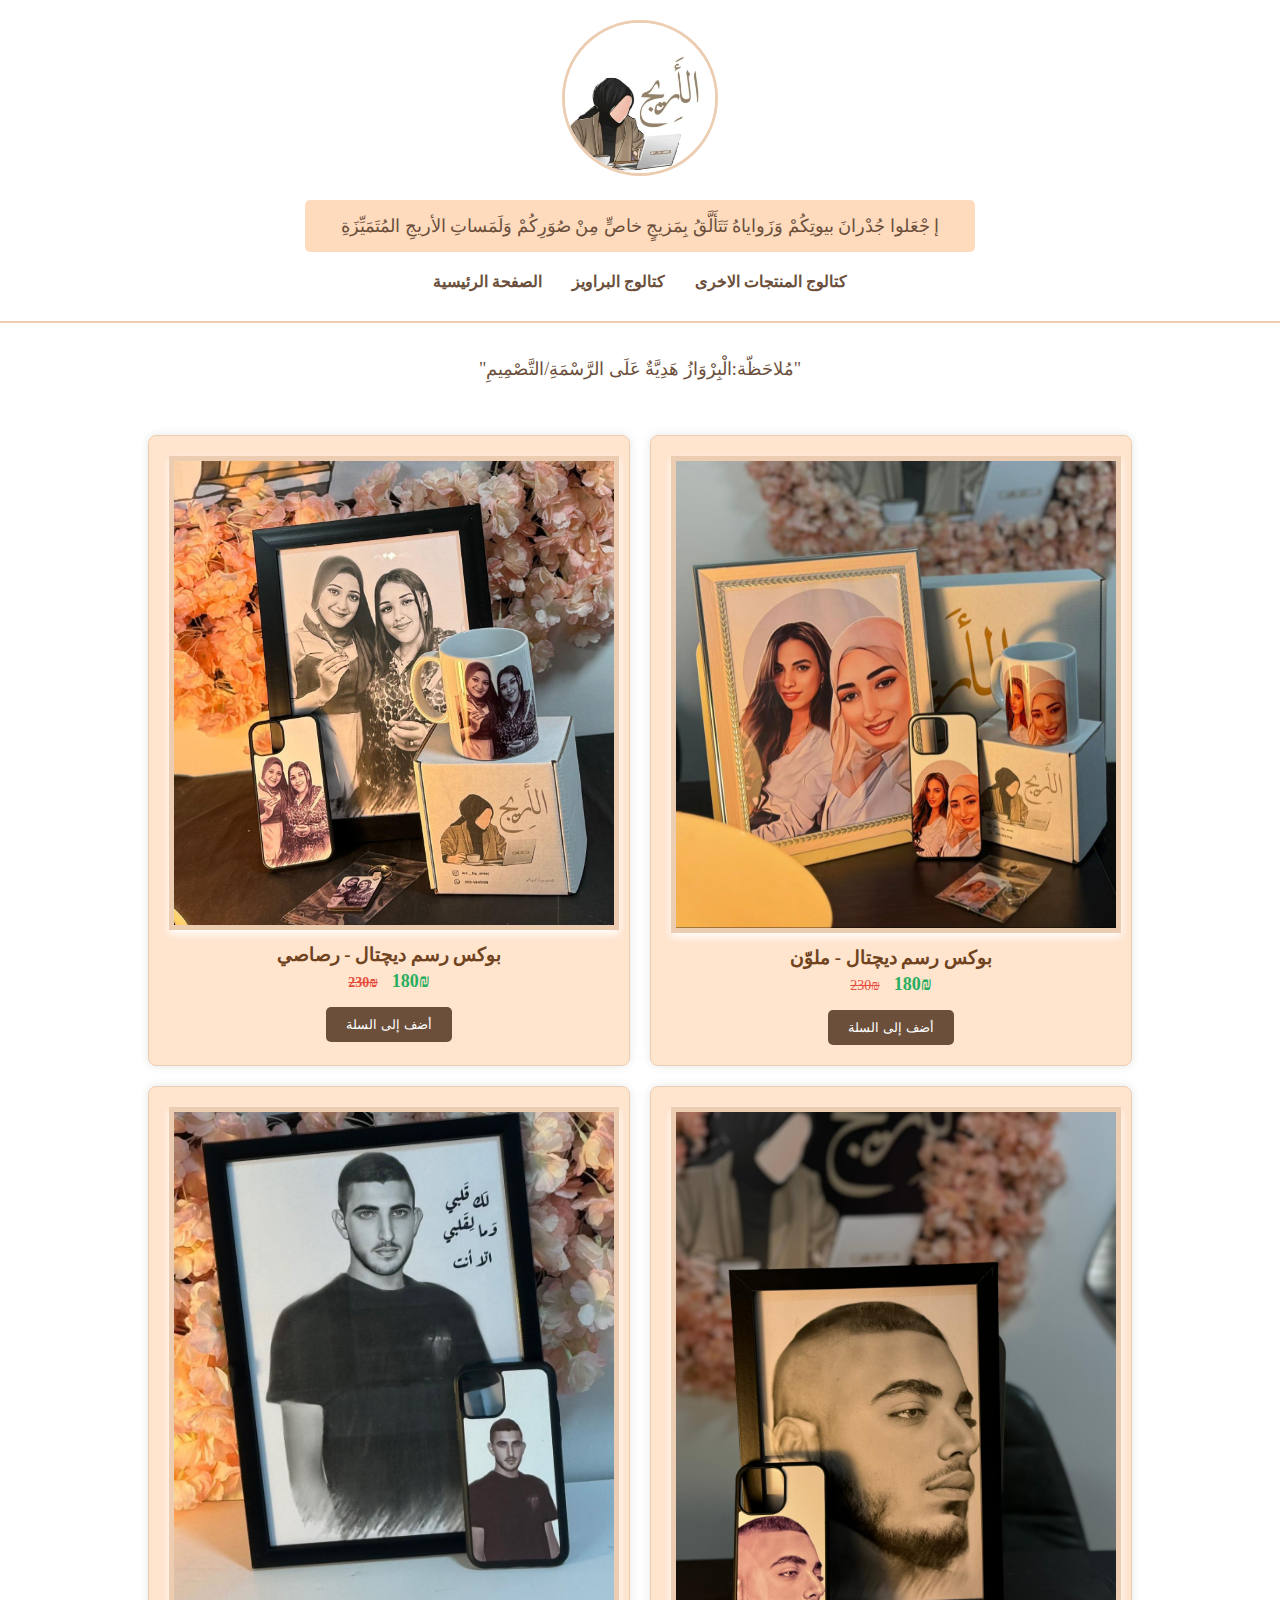
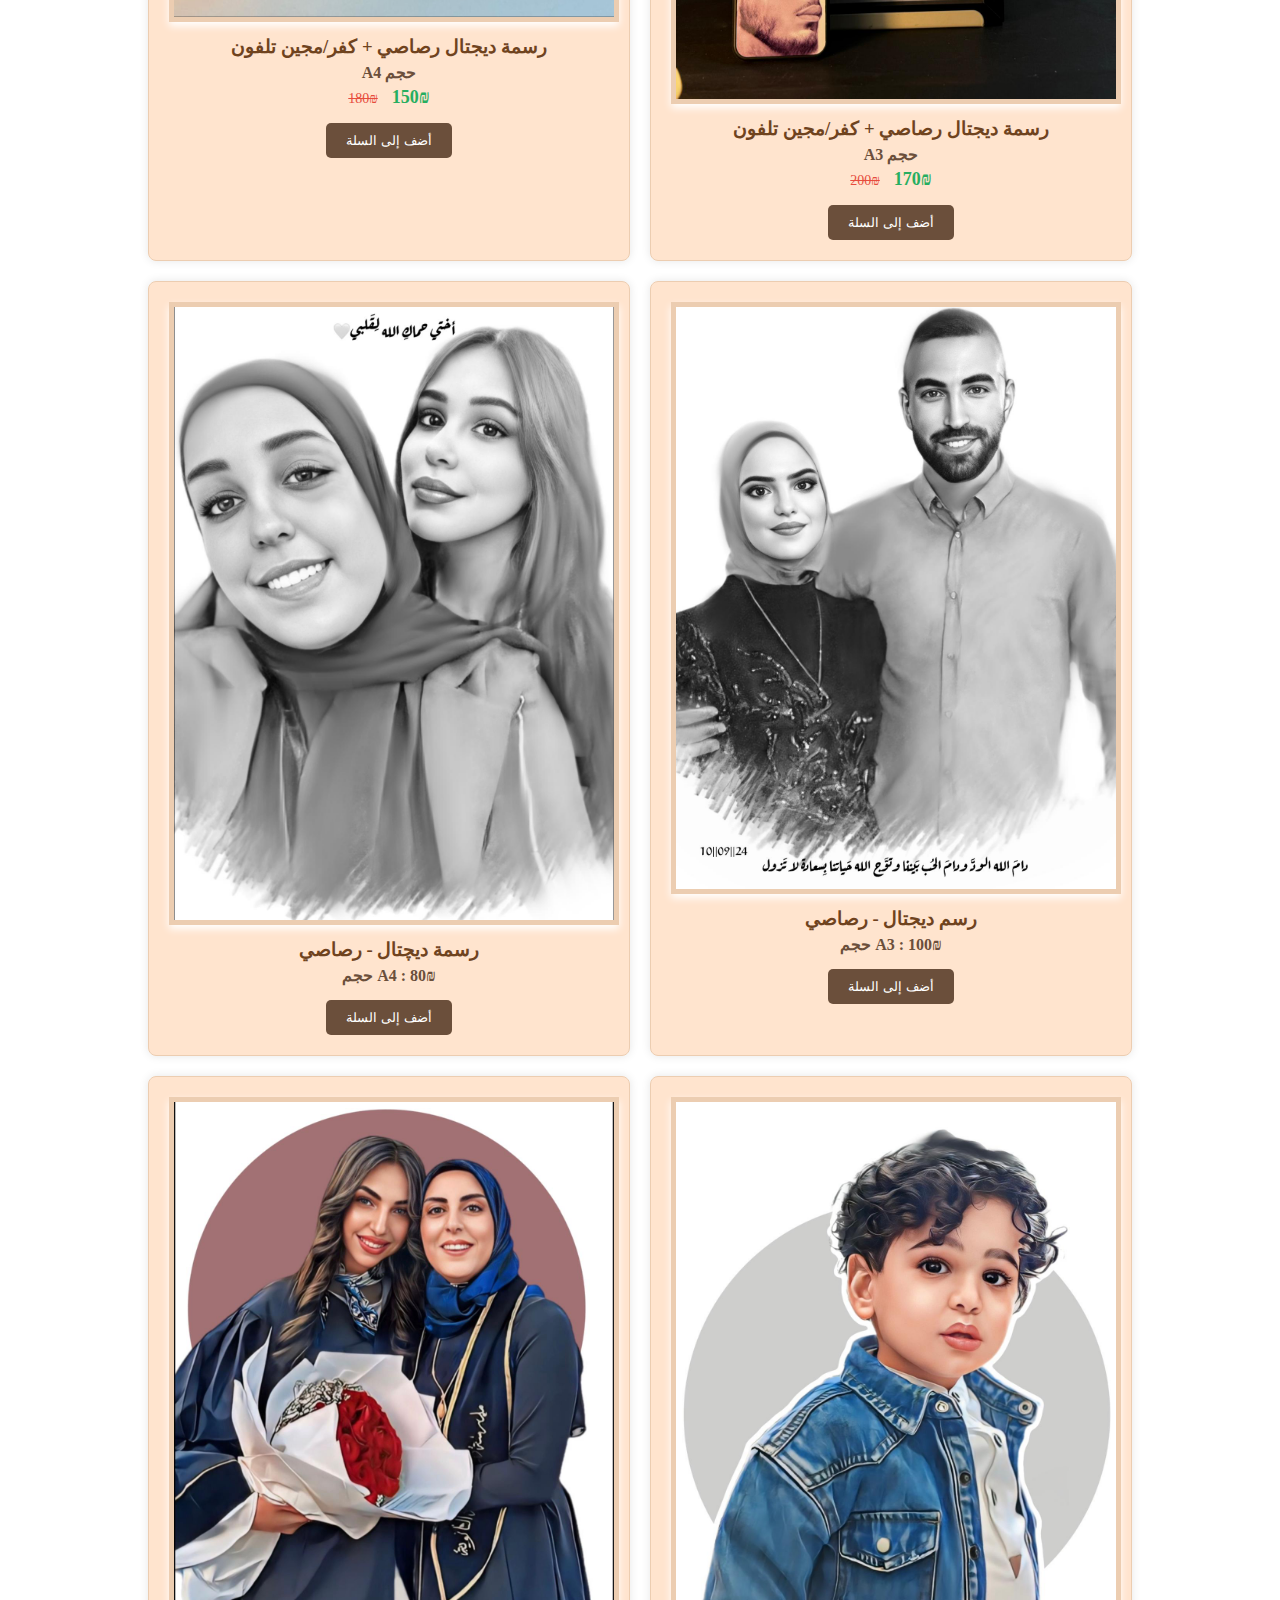
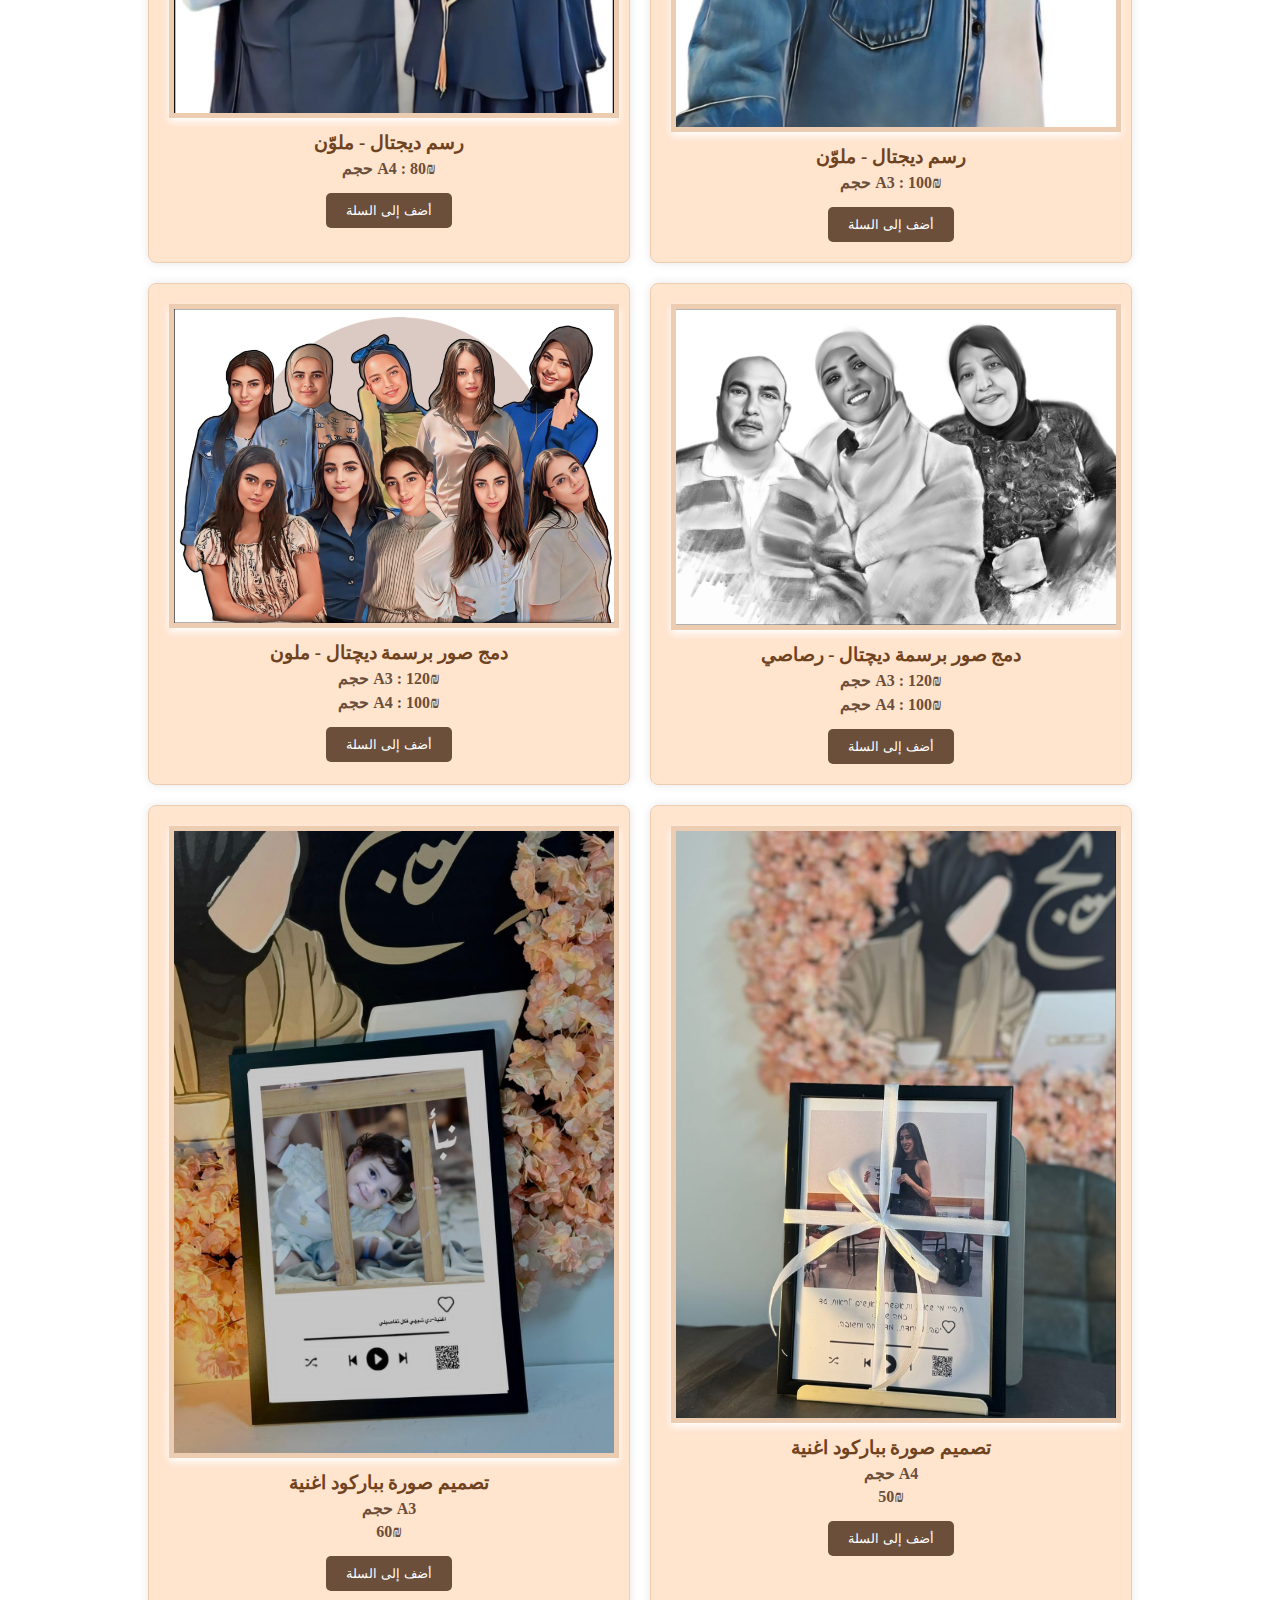
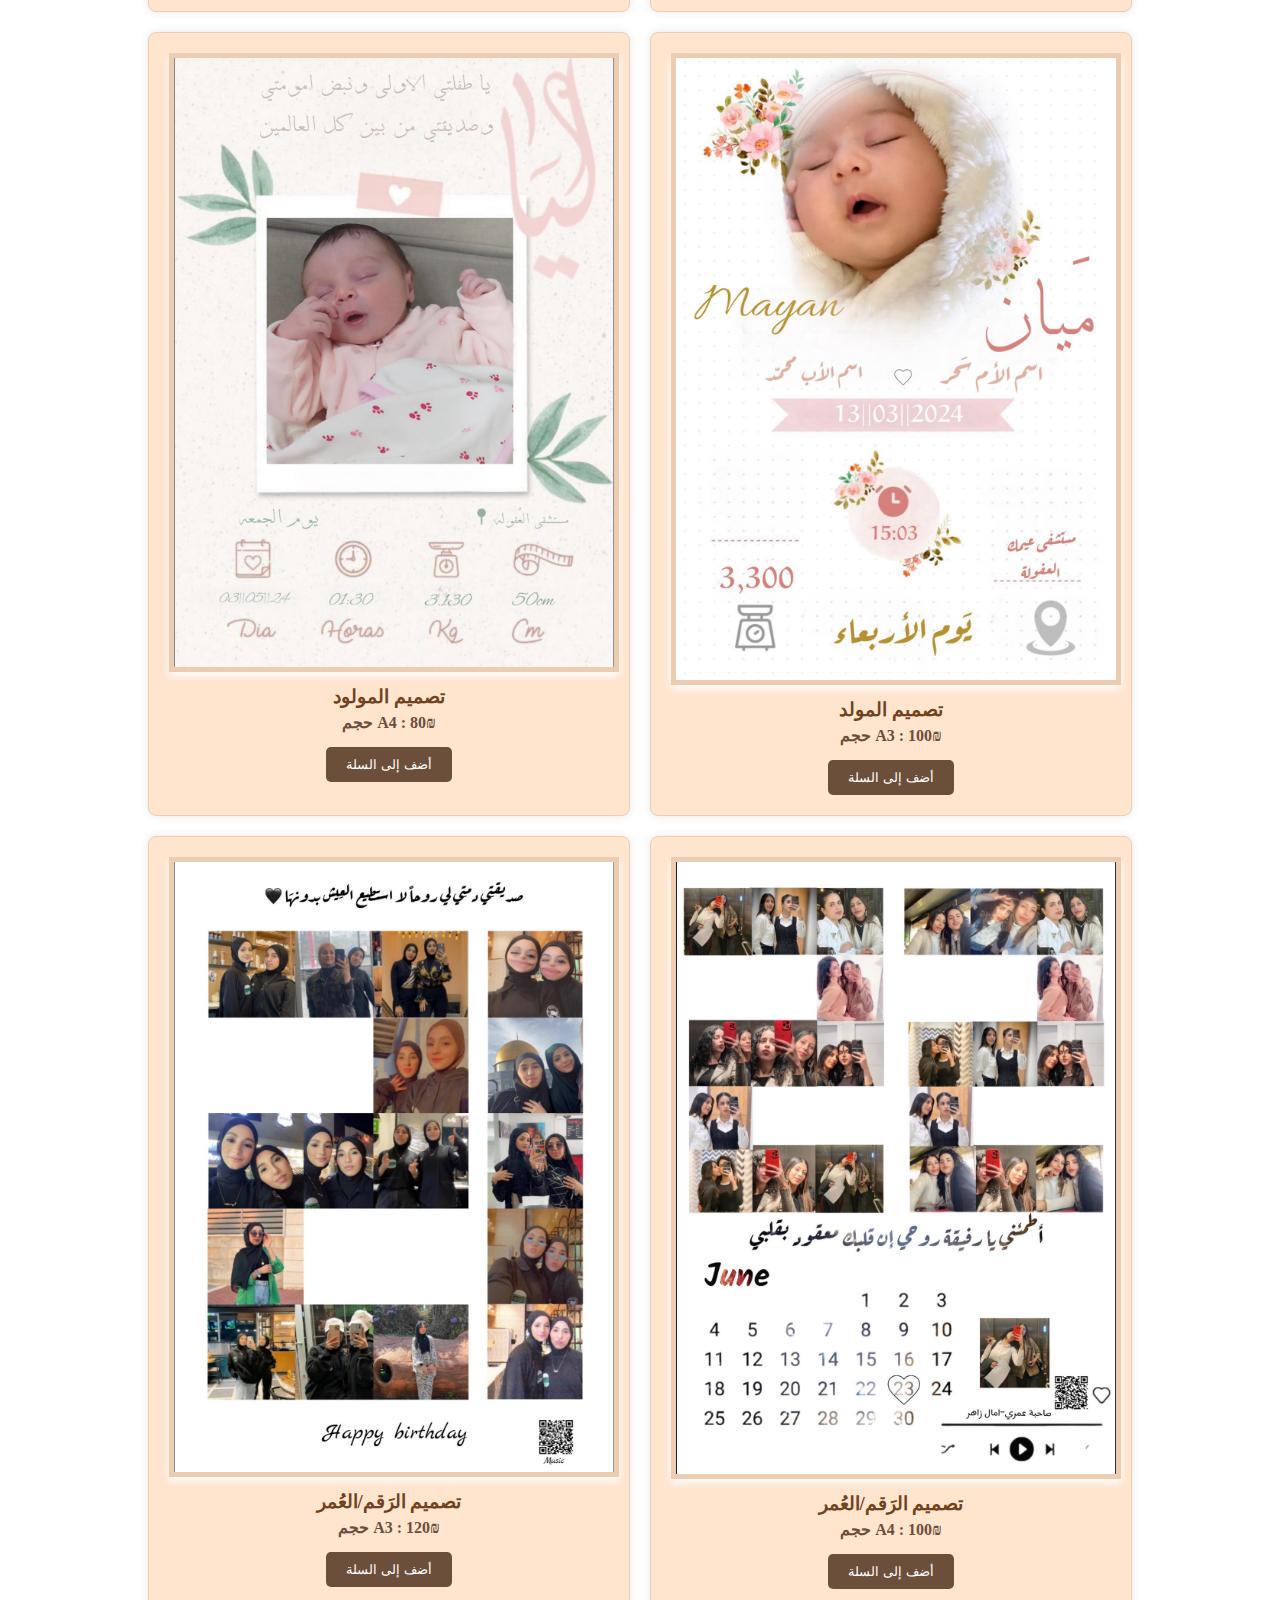
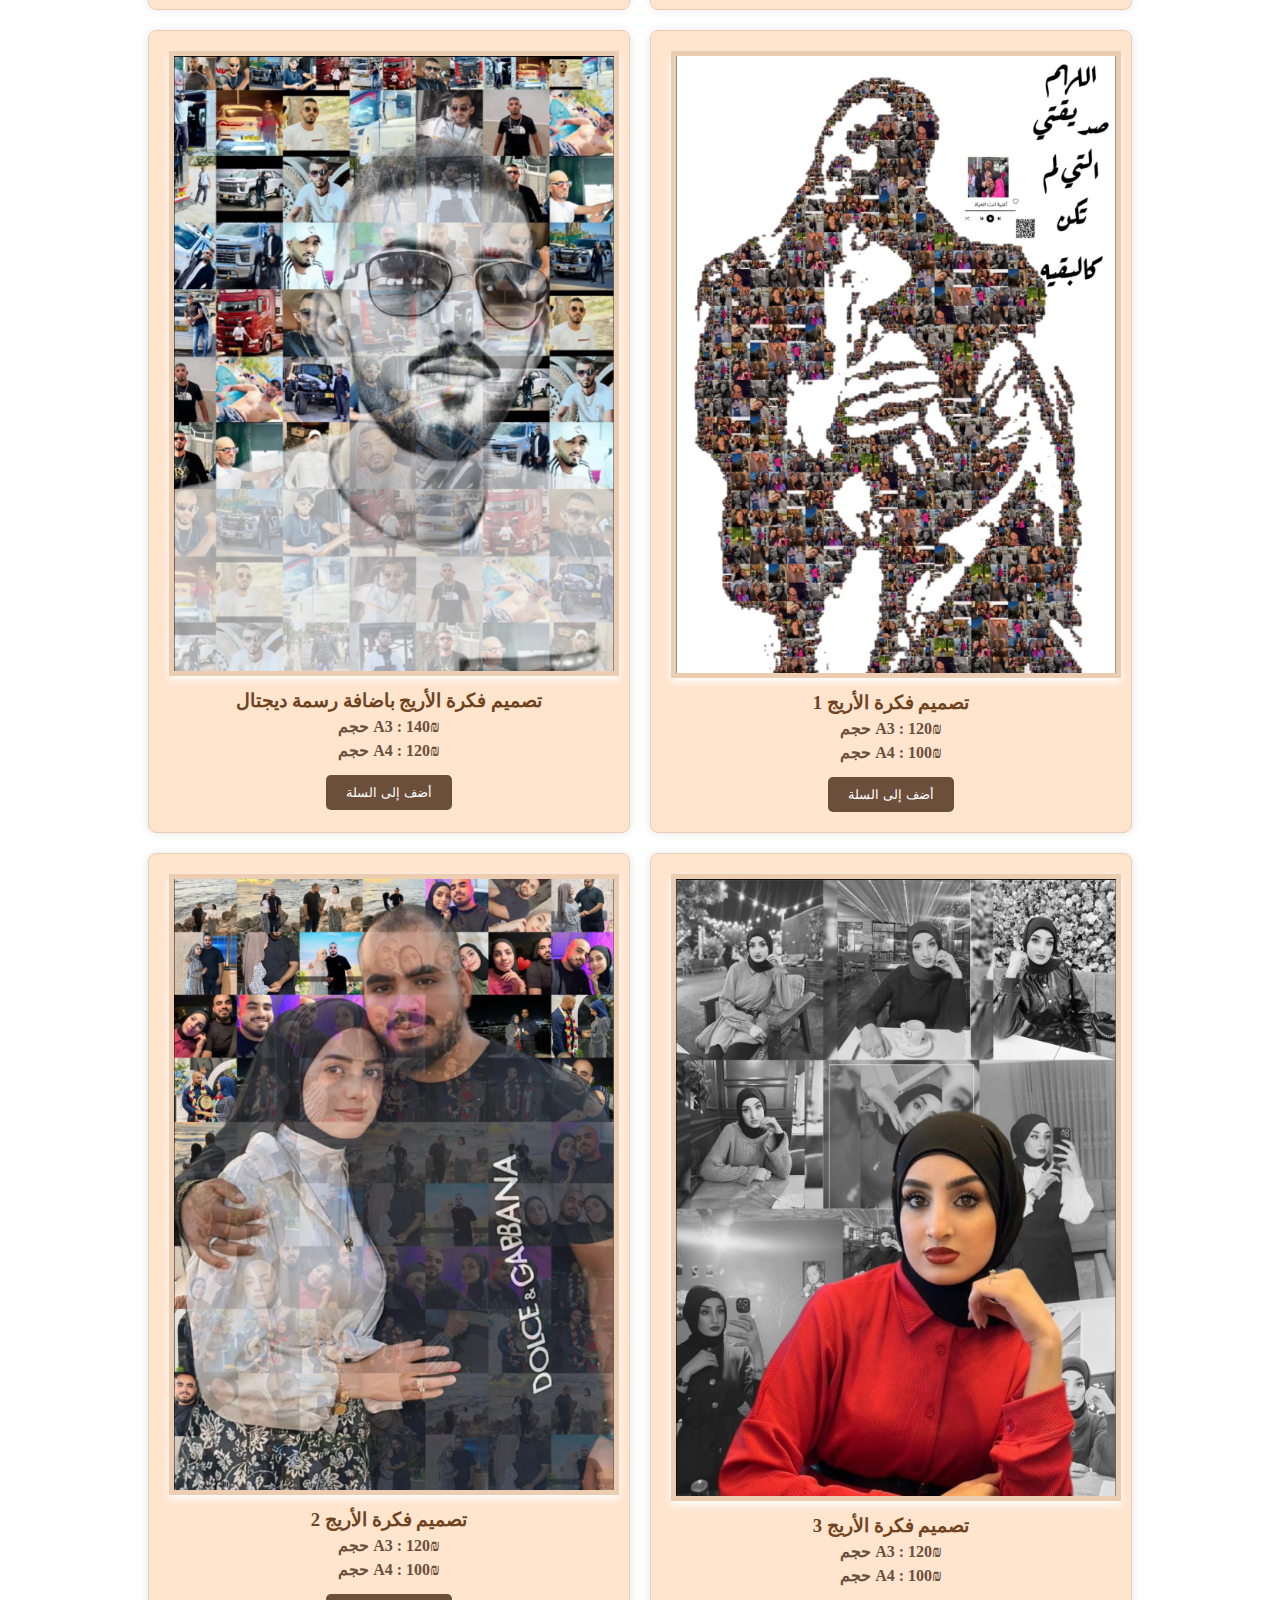
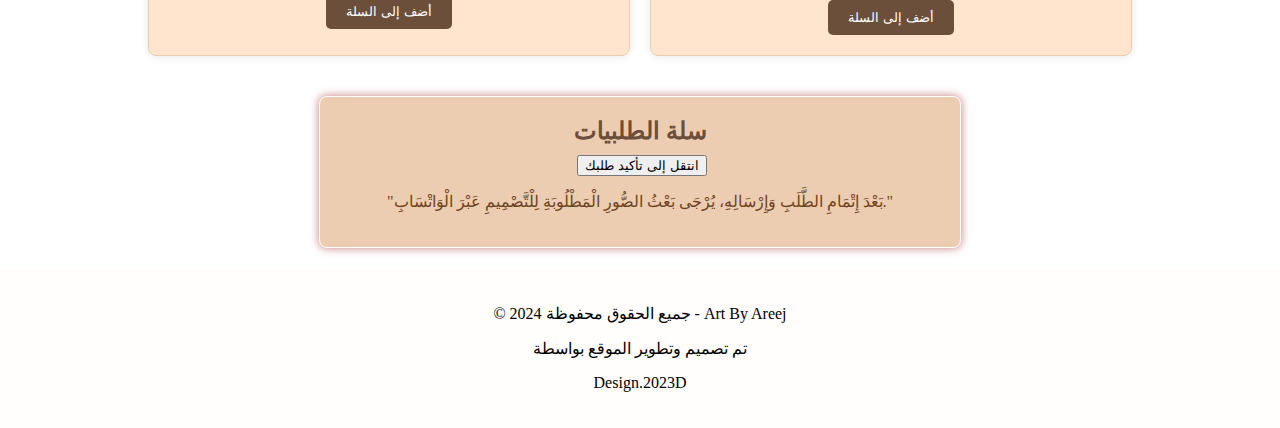
<file: page2.html>
<!DOCTYPE html>
<html lang="ar">
<head>
    <meta charset="UTF-8">
    <meta name="viewport" content="width=device-width, initial-scale=1.0">
    <title>كتالوج المنتجات</title>
    <style>
         /* تعيين أنماط الجسم العامة */
         body {
    font-family: Georgia, 'Times New Roman', Times, serif;
    background-color: #ffffff;
    color: #6f431e;
    margin: 0;
    padding: 0;
}

/* أنماط الترويسة (Header) */
header {
    background-color: #ffffff; /* لون ترابي فاتح */
    text-align: center;
    border-bottom: 2px solid #eccdb1; /* إطار بني داكن أسفل الشعار */
    padding: 20px 0; /* إضافة مساحة فوق وتحت الشعار */
}

/* أنماط الشعار (Logo) */
.logo {
    width: 150px;
    height: 150px;
    border-radius: 50%;
    object-fit: cover;
    border: 3px solid #eccdb1; /* لون بني داكن */
}

/* أنماط مستطيل الترحيب */
.welcome-message {
    background-color: #ffdbbe; /* لون يتماشى مع الصفحة */
    padding: 15px;
    border-radius: 5px;
    margin: 20px auto;
    width: 50%;
    text-align: center;
    font-size: 18px;
    color: #6b4f3b; /* لون بني داكن */
}
.welcome{
    padding: 15px;
    border-radius: 5px;
    margin: 20px auto;
    width: 80%;
    text-align: center;
    font-size: 18px;
    color: #6b4f3b; /* لون بني داكن */
}

/* أنماط شريط التنقل (Navigation) */
.nav {
    display: flex;
    justify-content: center;
    margin: 10px 0;
}
.nav a {
    text-decoration: none;
    color: #6b4f3b; /* لون بني داكن */
    margin: 0 15px;
    font-weight: bold;
}
.nav a:hover {
    text-decoration: underline;
}

/* أنماط الحاوية (Container) */
.container {
    width: 80%;
    margin: auto;
}

/* أنماط الكتالوج (Catalog) */
.catalog {
    display: flex;
    flex-wrap: wrap;
    gap: 20px;
    padding: 20px;
}

/* أنماط المنتجات (Product) */
.product {
    background-color: #ffdbbec0;
    border-radius: 8px;
    box-shadow: 0 0 10px rgba(0, 0, 0, 0.1);
    padding: 20px;
    flex: 1 1 calc(33.333% - 40px);
    text-align: center;
    border: 1px solid #eccdb1; /* إطار بلون بني داكن */
}
.product img {
    width: 100%;
    height: auto;
    border: 5px solid #eccdb1; /* إطار بلون ترابي فاتح */
    box-shadow: 0 4px 8px rgb(255, 255, 255);
}
.product h3 {
    margin: 10px 0 5px;
}
.product p {
    margin: 5px 0;
    font-weight: bold;
    color: #6b4f3b; /* لون بني داكن */
    font-size: 16px; /* حجم الخط القياسي */
}
.product button {
    padding: 10px 20px;
    background-color: #6b4f3b; /* لون بني أغمق */
    color: #fff;
    border: none;
    border-radius: 5px;
    cursor: pointer;
    margin-top: 10px;
}
.product button:hover {
    background-color: #6b4f3b; /* لون بني داكن */
}

/* أنماط الأسعار (Prices) */
.old-price {
    text-decoration: line-through;
    color: #e74c3c; /* لون أحمر للسعر القديم */
    margin-right: 10px;
    font-size: 14px; /* حجم خط أصغر للسعر القديم */
}
.new-price {
    color: #27ae60; /* لون أخضر للسعر الجديد */
    font-size: 18px; /* حجم خط أكبر للسعر الجديد لجعله بارزاً */
    font-weight: bold;
}

/* أنماط السلة (Cart) */
.cart {
    padding: 20px;
    background-color: #eccdb1; /* لون ترابي فاتح */
    border-radius: 8px;
    box-shadow: 0 0 10px rgb(198, 122, 122);
    margin: 20px auto; /* مركز السلة */
    border: 1px solid #ffffff; /* إطار بلون بني داكن */
    max-width: 600px; /* عرض أقصى للسلة */
    text-align: center; /* محاذاة النص في الوسط */
}
.cart h2 {
    margin: 0;
    padding-bottom: 10px;
    color: #6b4f3b; /* لون بني داكن */
    font-size: 24px; /* حجم خط أكبر */
    font-weight: bold; /* خط عريض */
}
.cart ul {
    list-style-type: none;
    padding: 0;
    margin: 0;
    text-align: center; /* محاذاة النصوص إلى اليسار */
    display: inline-block; /* جعل القائمة تظهر في وسط الصفحة */
}
.cart ul li {
    padding: 5px 0;
    display: flex;
    justify-content: space-between;
    align-items: center;
}
.remove-button {
    background-color: #e74c3c;
    color: #fff;
    border: none;
    border-radius: 5px;
    padding: 5px 10px;
    cursor: pointer;
}
.remove-button:hover {
    background-color: #c0392b;
}

/* أنماط نموذج الاتصال (Contact Form) */
.contact-form {
    max-width: 600px;
    margin: auto;
    display: none;
    background-color: #ffdbbec0; /* لون ترابي فاتح */
    border-radius: 8px;
    padding: 20px;
    border: 1px solid #6c3200; /* إطار بلون بني داكن */
}
.contact-form label {
    display: block;
    margin-top: 10px;
    color: #6c3200; /* لون بني داكن */
}
.contact-form input, 
.contact-form select,
.contact-form textarea {
    width: 100%;
    padding: 10px;
    margin: 10px 0;
    border-radius: 5px;
    border: 1px solid #ccc;
}
.contact-form button {
    padding: 10px 20px;
    background-color: #7d6b5b; /* لون بني داكن */
    color: #fff;
    border: none;
    border-radius: 5px;
    cursor: pointer;
}
.contact-form button:hover {
    background-color: #6b4f3b; /* لون بني أغمق */
}

/* أنماط التذييل (Footer) */
footer {
    text-align: center;
    padding: 10px;
    background-color: #fffff6b4f3bf; /* لون ترابي فاتح */
}

    </style>
</head>
<body>
    <header>
        <img src="logo areej.jpg" alt="لوجو الموقع" class="logo">
        <div class="welcome-message">
            إ جْعَلوا  جُدْرانَ بيوتِكُمْ وَزَواياهُ تَتَأَلَّقُ بِمَزيجٍ خاصٍّ مِنْ صُوَرِكُمْ وَلَمَساتِ الأريجِ المُتَمَيِّزَةِ        </div>
       
        <div class="nav">
            <a href="index.html">الصفحة الرئيسية</a>
            <a href="page2.html">كتالوج البراويز</a>
            <a href="page3.html">كتالوج المنتجات الاخرى</a>
                </div>
    </header>
    <div class="welcome">
        "مُلاحَظّة:الْبِرْوَازُ هَدِيَّةٌ عَلَى الرَّسْمَةِ/التَّصْمِيمِ"

</div>

<!-- كتالوج المنتجات -->
<div class="container">
    <div class="catalog">
        <div class="product">
            <img src=" حملة الاريج.jpg" alt="بوكس رسم ديچتال - رصاصي">
            <h3> بوكس رسم ديچتال - رصاصي  </h3>
            <p>
                <span class="old-price">230₪</span> <span class="new-price">180₪</span>
            </p>
            <button onclick="addToCart('بوكس رسم ديچتال - رصاصي')">أضف إلى السلة</button>
        </div>
        
        <div class="product">
            <img src=" حملة الاريج رسم ملون.jpg" alt=" بوكس رسم ديچتال - ملوّن">
            <h3>بوكس رسم ديچتال - ملوّن </h3>
                <span class="old-price">230₪</span> <span class="new-price">180₪</span>
            </p>
            <button onclick="addToCart('  بوكس رسم ديچتال - ملوّن ')">أضف إلى السلة</button>
        </div> 


        <div class="product">
            <img src=" برواز ومجين.jpg " alt="برواز ديجتال رصاصي A4 ">
            <h3>رسمة ديجتال رصاصي + كفر/مجين تلفون</h3>
            <P>A4 حجم</P>
                <span class="old-price">180₪</span> <span class="new-price">150₪</span>
            </p>
            <button onclick="addToCart(' برواز + كڤر تلفون رسمة ديجتال -  رصاصي حجم A4')">أضف إلى السلة</button>
        </div> 

        <div class="product">
            <img src=" رسم ديجتال مع كفر a3.jpg " alt=" برواز + كڤر تلفون رسمة ديجتال - رصاصي حجم A3">
            <h3>رسمة ديجتال رصاصي + كفر/مجين تلفون</h3>
           <P>A3 حجم</P>
            <span class="old-price">200₪</span> <span class="new-price">170₪</span>
            </p>
            <button onclick="addToCart('برواز + كڤر تلفون رسمة ديجتال -  رصاصي حجم A3  ')">أضف إلى السلة</button>
        </div>

        <div class="product">
            <img src="ديجتال رصاصي.jpg" alt="رسمة ديچتال - رصاصي حجم A4 ">
            <h3>رسمة ديچتال - رصاصي </h3>
            <p> حجم A4 : 80₪</p>
            <button onclick="addToCart('برواز ديجتال رصاصي حجم A4')">أضف إلى السلة</button>
        </div>

        <div class="product">
            <img src="رسم رضاصي2.jpg" alt="رسم ديجتال - رصاصي حجم A3 ">
            <h3>رسم ديجتال - رصاصي  </h3>
            <p> حجم A3 : 100₪</p>
            <button onclick="addToCart('رسم ديجتال - رصاصي حجم A3')">أضف إلى السلة</button>
        </div>


        <div class="product">
            <img src="ديجتال ملون.jpg" alt=" رسم ديجتال - ملوّن حجم A4">
            <h3>رسم ديجتال - ملوّن </h3>
            <p> حجم A4 : 80₪</p>
            <button onclick="addToCart('رسم ديجتال - ملوّن حجم A4')">أضف إلى السلة</button>
        </div>

            <div class="product">
                <img src="رسم ملون2.jpg" alt="رسم ديجتال - ملوّن حجم A3 ">
                <h3> رسم ديجتال - ملوّن </h3>
                <p> حجم A3 : 100₪</p>
                <button onclick="addToCart('رسم ديجتال - ملوّن حجم A3')">أضف إلى السلة</button>
            </div>
        <div class="product">
            <img src="دمج صور ديجتال ملون.jpg" alt=" دمج صور برسمة ديچتال - ملون حجم A4">
            <h3> دمج صور برسمة ديچتال - ملون  </h3>
            <p> حجم A3 : 120₪</p>
            <p> حجم A4 : 100₪</p>
            <button onclick="addToCart(' دمج صور برسمة ديچتال - ملون حجم A4 ')">أضف إلى السلة</button>
        </div>
        <div class="product">
            <img src="دمج صور ديجتال رصاصي.jpg" alt="برواز ديجتال رصاصي A3 ">
            <h3>  دمج صور برسمة ديچتال - رصاصي </h3>
            <p> حجم A3 : 120₪</p>
            <p> حجم A4 : 100₪</p>
            <button onclick="addToCart('دمج صور ديجتال رصاصي')">أضف إلى السلة</button>
        </div>
        <div class="product">
            <img src="تصميم صوره باركودa3.jpg" alt="تصميم صورة بباركود اغنية ">
            <h3>تصميم صورة بباركود اغنية   </h3>
            <p>  حجم A3  </p>
            <P>60₪</P>
             <button onclick="addToCart('تصميم صورة بباركود اغنية')">أضف إلى السلة</button>
            </div>
            <div class="product">
                <img src="تصميم صوره باركودa4.jpg" alt=" تصميم المولود - حجم A4">
                <h3>تصميم صورة بباركود اغنية </h3>
                <p> حجم A4 </p>
                <P>50₪ </P>
                 <button onclick="addToCart('  تصميم صورة بباركود اغنيه')">أضف إلى السلة</button>
                </div>
        <div class="product">
            <img src="تصميم للبيبي.jpg" alt=" تصميم المولود - حجم A4">
            <h3>تصميم المولود  </h3>
            <p> حجم A4 : 80₪ </p>
             <button onclick="addToCart(' تصميم المولود - حجم A4')">أضف إلى السلة</button>
            </div>

            <div class="product">
                <img src="تصميم للبيبي2.jpg" alt="تصميم المولد - حجم A3">
                <h3>تصميم المولد  </h3>
                <p> حجم A3 : 100₪</p>
                 <button onclick="addToCart('تصميم المولد - حجم A3 ')">أضف إلى السلة</button>
                </div>

                <div class="product">
                    <img src=" تصميم صور 2.jpg" alt="  تصميم الرَقم/العُمر- حجم A3  ">
                    <h3>تصميم الرَقم/العُمر  </h3>
                    <p> حجم A3 : 120₪</p>
                    <button onclick="addToCart('   تصميم الرَقم/العُمر- حجم A3')">أضف إلى السلة</button>
                </div>

                <div class="product">
                    <img src="تصميم الرقم 2.jpg" alt="تصميم الرَقم/العُمر- حجم A4 ">
                    <h3>تصميم الرَقم/العُمر </h3>
                    <p> حجم A4 : 100₪</p>
                    <button onclick="addToCart('  تصميم الرَقم/العُمر- حجم A4')">أضف إلى السلة</button>
                </div>


        <div class="product">
            <img src="تصميم صور.jpg " alt="برواز ديجتال رصاصي A3 ">
            <h3> تصميم فكرة الأريج باضافة رسمة ديجتال </h3>
            <p> حجم A3 : 140₪</p>
            <p> حجم A4 : 120₪</p>
            <button onclick="addToCart('   تصميم فكرة الأريج باضافة رسمة ديجتال ')">أضف إلى السلة</button>
        </div>
        
        <div class="product">
            <img src="تصميم صور 3.jpg" alt="برواز ديجتال رصاصي  ">
            <h3>تصميم فكرة الأريج 1 </h3>
            <p> حجم A3 : 120₪</p>
            <p> حجم A4 : 100₪</p>
            <button onclick="addToCart( 'تصميم فكرة الأريج - حجم ' )">أضف إلى السلة</button>
        </div>
        <div class="product">
            <img src="تصمم صور4.jpg" alt="برواز ديجتال رصاصي A3 ">
            <h3>تصميم  فكرة الأريج 2</h3>
            <p> حجم A3 : 120₪</p>
            <p> حجم A4 : 100₪</p>
            <button onclick="addToCart('تصميم فكرة الأريج 2')">أضف إلى السلة</button>
        </div>
        <div class="product">
            <img src="تصميم صور5.jpg" alt="برواز ديجتال رصاصي A3 ">
            <h3>تصميم فكرة الأريج 3</h3>
            <p> حجم A3 : 120₪</p>
            <p> حجم A4 : 100₪</p>
            <button onclick="addToCart('   تصميم فكرة الأريج3 ')">أضف إلى السلة</button>
        </div>
        
        
        </div>     
       </div>
       <div class="cart">
        <h2>سلة الطلبيات</h2>
        <ul id="cartItems">
            <!-- سيتم تحديث هذه القائمة بواسطة JavaScript -->
        </ul>
        <button onclick="showOrderForm()">انتقل إلى تأكيد طلبك</button>
<p>"بَعْدَ إِتْمَامِ الطَّلَبِ وَإِرْسَالِهِ، يُرْجَى بَعْثُ الصُّورِ الْمَطْلُوبَةِ لِلْتَّصْمِيمِ عَبْرَ الْوَاتْسَابِ."</p>
    </div>
    
<!-- نموذج الطلب -->
<div id="orderForm" class="contact-form">
    <h1>أرسل طلبك عبر الواتس آب</h1>
    <form id="form">
        <label for="name">الاسم:</label>
        <input type="text" id="name" name="name" required>
        
        <label for="phone">رقم الهاتف:</label>
        <input type="tel" id="phone" name="phone" required>
        
        
        <label for="additionalNumber">رقم إضافي:</label>
        <input type="tel" id="additionalNumber" name="additionalNumber">
        
        <label for="deliveryOption">اختر طريقة التوصيل:</label>
        <select id="deliveryOption" name="deliveryOption" onchange="toggleDeliveryDetails()" required>
            <option value="" disabled selected>اختر طريقة التوصيل</option>
            <option value="delivery">توصيل(يستغرق وقت تحضير الطلبيه وتوصيلها حتى 5 ايام)</option>
            <option value="استلام شخصي">استلام شخصي(للستلام الشخصي يتم تجهيز الطلبيه حتى 2 ايام تحضير)</option>
        </select>
               <!-- الحقول الجديدة -->
<label for="messageOrSong">اذا كنت ترغب باضافة اغنيه او عباره: <label>
    <textarea id="messageOrSong" name="messageOrSong" rows="3" placeholder="اكتب العبارة أو الأغنية هنا"></textarea>
    
    <label for="specificDate">تاريخ/يوم معين لأستلام الطلبيه</label>
    <input type="date" id="specificDate" name="specificDate">
        <div id="deliveryDetails" style="display: none;">
            <label for="deliveryArea">اختر المنطقة:</label>
            <select id="deliveryArea" name="deliveryArea">
                <option value="north">الشمال - 50</option>
                <option value="south">الجنوب - 60</option>
                <option value="triangle">المثلث - 40</option>
            </select>
            
            <label for="region">اسم المنطقة:</label>
            <input type="text" id="region" name="region">
        </div>
        
        <label for="size">حجم البرواز:</label>
        <select id="size" name="size" required>
            <option value="" disabled selected>اختر حجم البرواز</option>
            <option value="A4">حجم A4</option>
            <option value="A3">حجم A3</option>
        </select>

        <label for="phoneType">نوع الهاتف:</label>
        <select id="phoneType" name="phoneType" required>
            <option value="" disabled selected>اختر نوع الهاتف (اذا كان لديك طلب لكفر هاتف)</option>     
            <option value="لا يوجد">لا يوجد</option>
             <option value="iPhone">iphone 11</option>
            <option value="iPhone">iphone 11 pro</option>
            <option value="iPhone">iphone 11 promax</option>
            <option value="iPhone">iphone 12</option>
            <option value="iPhone">iphone 12 pro</option>
            <option value="iPhone">iphone 12 promax</option>
            <option value="iPhone">iphone 13</option>
            <option value="iPhone">iphone 13 pro</option>
            <option value="iPhone">iphone 13 promax</option>
            <option value="iPhone">iphone 14</option>
            <option value="iPhone">iphone 14 pro</option>
            <option value="iPhone">iphone 14 promax</option>
            <option value="iPhone">iphone 14 blus </option>
            <option value="iPhone">iphone 15</option>
            <option value="iPhone">iphone 15 pro</option>
            <option value="iPhone">iphone 15 promax</option>


            <option value="Samsung">21 ultra</option>
            <option value="Samsung">22 ultra</option>
            <option value="Samsung">23 ultra</option>

            <option value="Samsung">A52</option>
            <option value="Samsung">A53</option>
            <option value="Samsung">A71</option>
            <option value="Samsung">A73</option>


        </select>

        <label for="cartDetails">المنتجات في السلة:</label>
        <textarea id="cartDetails" name="cartDetails" rows="6" readonly></textarea>
        

        <button type="submit">إرسال الطلب</button>
    </form>
</div>


<footer style="background-color: #fffefd; padding: 20px; text-align: center; color: rgb(0, 0, 0);">
    <p>© 2024 جميع الحقوق محفوظة - Art By Areej </p>
    <p>تم تصميم وتطوير الموقع بواسطة</p>
    <P>Design.2023D</P>
</footer>

    <script>
        let cart = [];
    
        // إضافة منتج إلى السلة
        function addToCart(productName) {
            // إضافة المنتج إلى السلة
            cart.push(productName);
            updateCartDisplay();
            alert(`${productName} تم إضافته إلى السلة.`);
        }
    
        // تحديث عرض السلة
        function updateCartDisplay() {
            const cartItems = document.getElementById('cartItems');
            cartItems.innerHTML = '';
            cart.forEach((item, index) => {
                const li = document.createElement('li');
                li.textContent = item;
    
                // إنشاء زر إزالة
                const removeButton = document.createElement('button');
                removeButton.textContent = 'إزالة';
                removeButton.className = 'remove-button';
                removeButton.onclick = function() {
                    removeFromCart(index);
                };
    
                // إضافة العناصر إلى القائمة
                li.appendChild(removeButton);
                cartItems.appendChild(li);
            });
        }
    
        // إزالة منتج من السلة
        function removeFromCart(index) {
            cart.splice(index, 1);
            updateCartDisplay();
        }
    
        // عرض نموذج الطلب
        function showOrderForm() {
            document.getElementById('orderForm').style.display = 'block';
            document.getElementById('cartDetails').value = cart.join('\n');
        }
    
        // إظهار/إخفاء تفاصيل التوصيل
        function toggleDeliveryDetails() {
            const deliveryOption = document.getElementById('deliveryOption').value;
            const deliveryDetails = document.getElementById('deliveryDetails');
            deliveryDetails.style.display = (deliveryOption === 'delivery') ? 'block' : 'none';
        }
     // إرسال الطلب عبر الواتس آب
document.getElementById('form').addEventListener('submit', function(event) {
    event.preventDefault();

    var name = document.getElementById('name').value;
    var phone = document.getElementById('phone').value;
    var phoneType = document.getElementById('phoneType').value || 'غير محدد';
    var additionalNumber = document.getElementById('additionalNumber').value;
    var deliveryOption = document.getElementById('deliveryOption').value;
    var deliveryArea = document.getElementById('deliveryArea').value || 'غير محدد';
    var region = document.getElementById('region').value || 'غير محدد';
    var cartItems = cart.join(', ');
    
    // الحقول الجديدة
    var messageOrSong = document.getElementById('messageOrSong').value || 'لا يوجد';
    var specificDate = document.getElementById('specificDate').value || 'غير محدد';

    var message = `الاسم: ${name}%0Aرقم الهاتف: ${phone}%0Aنوع الهاتف: ${phoneType}%0Aرقم إضافي: ${additionalNumber}%0Aطريقة التوصيل: ${deliveryOption}%0Aمنطقة التوصيل: ${deliveryArea}%0Aاسم المنطقة: ${region}%0Aالمنتجات: ${cartItems}%0Aالعبارة أو الأغنية: ${messageOrSong}%0Aالتاريخ المطلوب: ${specificDate}`;
    var phoneNumber = '972535845120'; // استبدل برقم هاتفك الفعلي
    var whatsappUrl = `https://wa.me/${phoneNumber}?text=${message}`;

    window.location.href = whatsappUrl;
});

    </script>
</body>
</html>
</file>
